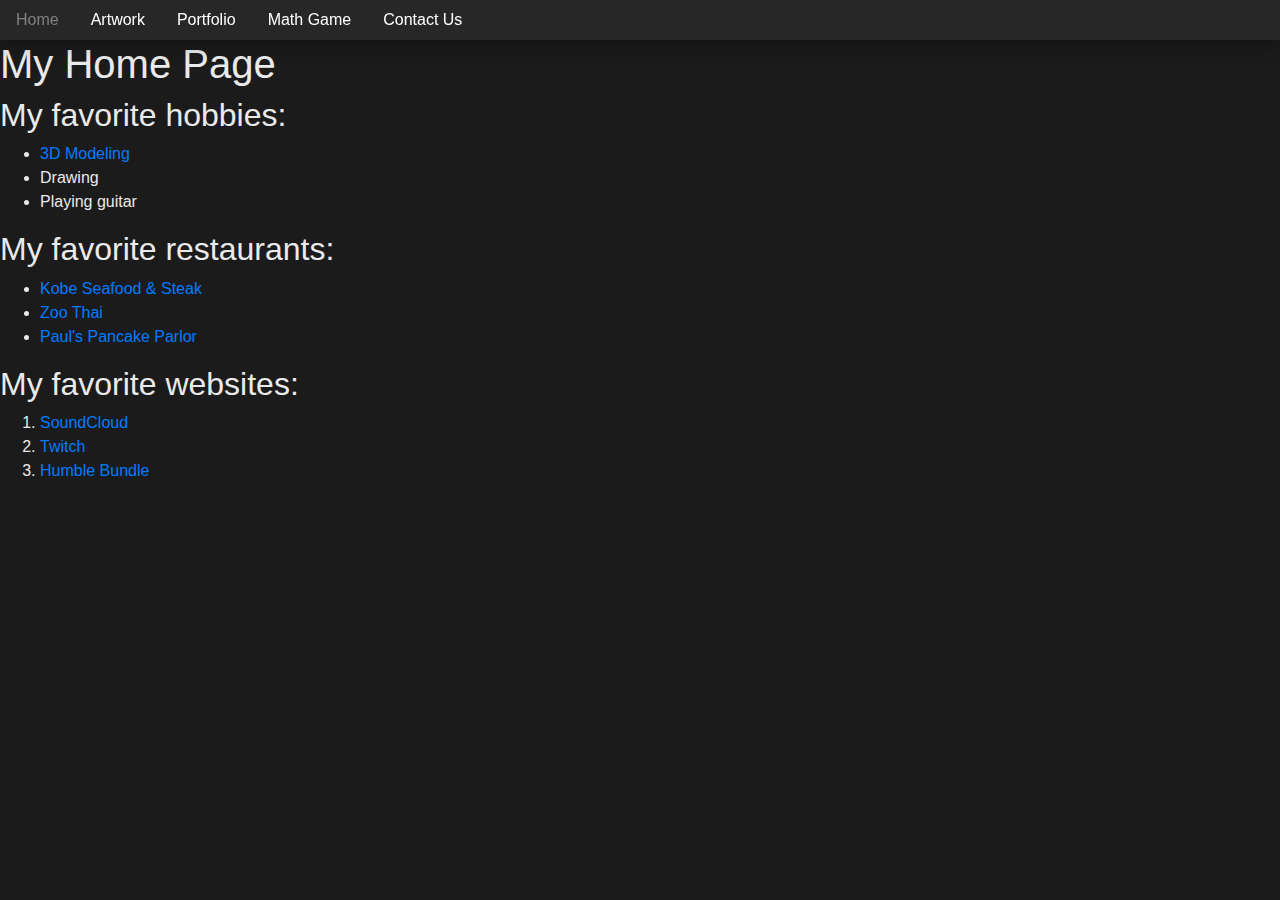
<file: index.html>
<html>
    <title>Home Page</title>
    <head>
      <link rel="stylesheet" href="https://stackpath.bootstrapcdn.com/bootstrap/4.3.1/css/bootstrap.min.css" integrity="sha384-ggOyR0iXCbMQv3Xipma34MD+dH/1fQ784/j6cY/iJTQUOhcWr7x9JvoRxT2MZw1T" crossorigin="anonymous">
      <link rel="stylesheet" href="styles/main.css">
    </head>
    <body>
      <div class="nav">
        <a class="nav-link active" href="index.html">Home</a>
        <a class="nav-link" href="artwork.html">Artwork</a>
        <a class="nav-link" href="portfolio.html">Portfolio</a>
        <a class="nav-link" href="math.html">Math Game</a>
        <a class="nav-link" href="contact.html">Contact Us</a>
      </div>

      <h1>My Home Page</h1>

      <h2>My favorite hobbies:</h2>
      <ul>
        <li><a href="artwork.html">3D Modeling</a></li>
        <li>Drawing</li>
        <li>Playing guitar</li>
      </ul>

      <h2>My favorite restaurants:</h2>
      <ul>
        <li><a href="http://kobemissoula.com/" target="_new">Kobe Seafood & Steak</a></li>
        <li><a href="https://www.zoothai.com/" target="_new">Zoo Thai</a></li>
        <li><a href="http://www.becausepancakes.com/" target="_new">Paul's Pancake Parlor</a></li>
      </ul>

      <h2>My favorite websites:</h2>
      <ol>
        <li><a href="https://soundcloud.com/discover" target="_new">SoundCloud</a></li>
        <li><a href="https://www.twitch.tv/" target="_new">Twitch</a></li>
        <li><a href="https://www.humblebundle.com/" target="_new">Humble Bundle</a></li>
      </ol>
    </body>
</htmL>
</file>
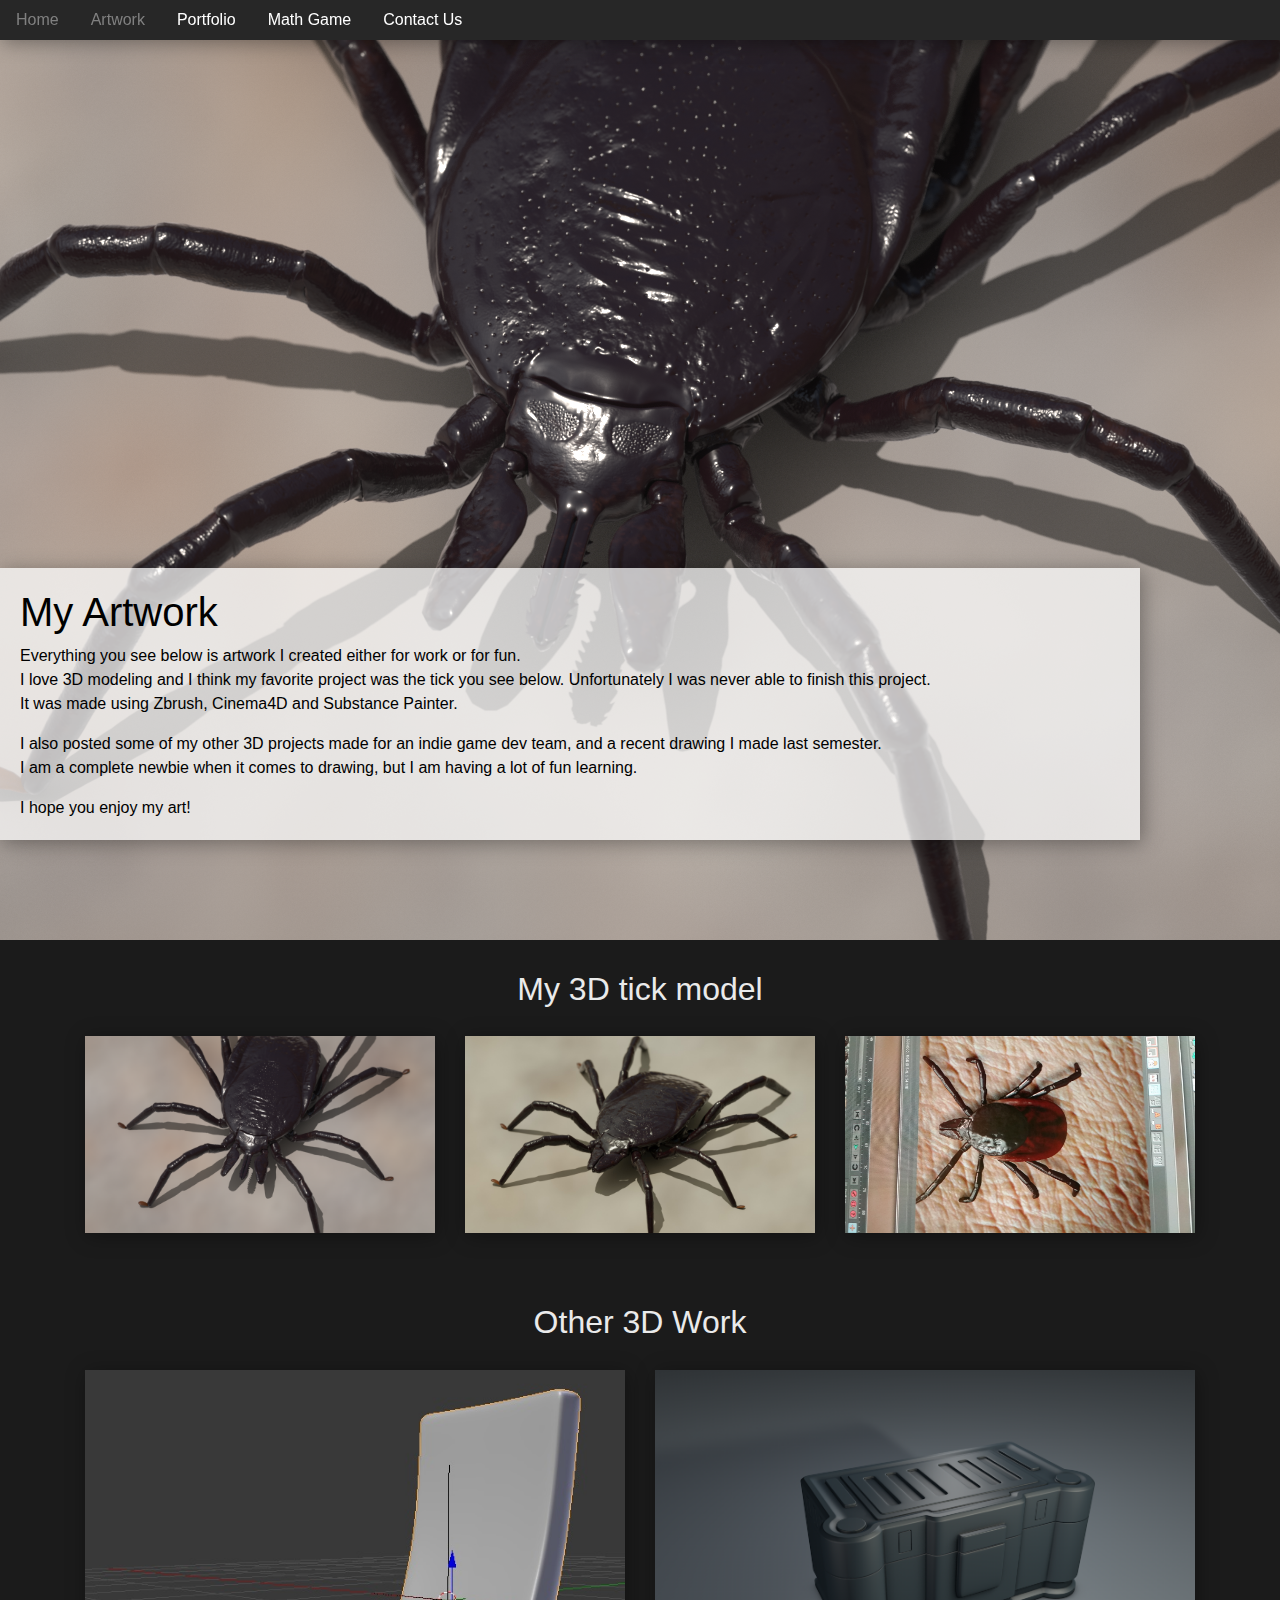
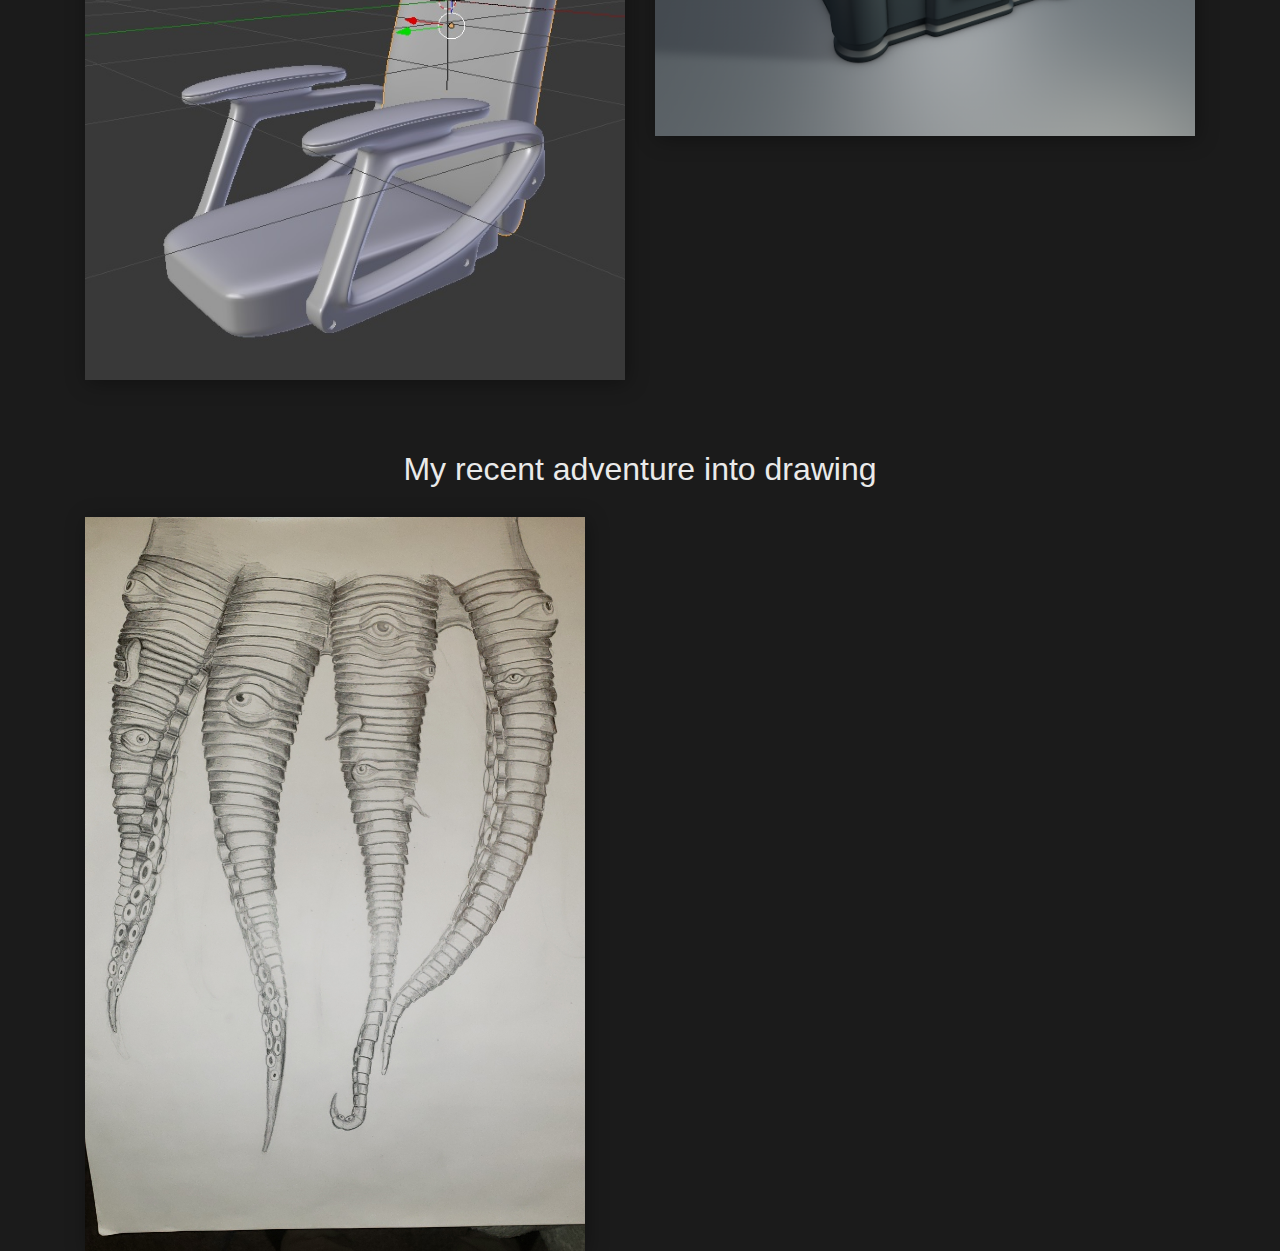
<file: artwork.html>
<html>
    <title>Artwork</title>
    <head>
      <link rel="stylesheet" href="https://stackpath.bootstrapcdn.com/bootstrap/4.3.1/css/bootstrap.min.css" integrity="sha384-ggOyR0iXCbMQv3Xipma34MD+dH/1fQ784/j6cY/iJTQUOhcWr7x9JvoRxT2MZw1T" crossorigin="anonymous">
      <link rel="stylesheet" href="styles/main.css">

      <style>
        body {
          margin-top: 100vh;
        }
        .container {
          padding-top: 50px;
        }

        .art {
          width: 100%;
          box-shadow: 2px 3px 19px rgba(0, 0, 0, 0.35);
        }

      </style>
    </head>
    <body>
      <div class="nav">
        <a class="nav-link" href="index.html">Home</a>
        <a class="nav-link active" href="artwork.html">Artwork</a>
        <a class="nav-link" href="portfolio.html">Portfolio</a>
        <a class="nav-link" href="math.html">Math Game</a>
        <a class="nav-link" href="contact.html">Contact Us</a>
      </div>

      <div id="page-image">
        <div class="container" id="text-shadow" style="position: absolute; bottom: 100px;">
          <h1>My Artwork</h1>

          <p>
            Everything you see below is artwork I created either for work or for fun. <br>
            I love 3D modeling and I think my favorite project was the tick you see below. Unfortunately I was never able to finish this project. <br/>
            It was made using Zbrush, Cinema4D and Substance Painter.
          </p>

          <p>
            I also posted some of my other 3D projects made for an indie game dev team, and a recent drawing I made last semester.<br>
            I am a complete newbie when it comes to drawing, but I am having a lot of fun learning.<br/>
          </p>

          <span>I hope you enjoy my art!</span><br/>
        </div>

      </div>

      <div class="container">
        <div class="row" style="text-align: center; padding: 20px;">
          <h2 style="width: 100%;">My 3D tick model</h2>
        </div>
        <div class="row">
          <div class="col-sm">
            <img class="art" src="images/tick_nc3_mouthparts.png" />
          </div>
          <div class="col-sm">
            <img class="art" src="images/tick_nc3.jpg" />
          </div>
          <div class="col-sm">
            <img class="art" src="images/tick_color.jpg" />
          </div>
        </div>
      </div>

      <div class="container">
        <div class="row" style="text-align: center; padding: 20px;">
          <h2 style="width: 100%;">Other 3D Work</h2>
        </div>
        <div class="row">
          <div class="col-sm">
            <img class="art" src="images/chair_base.jpg" />
          </div>
          <div class="col-sm">
            <img class="art" src="images/crate.png" />
          </div>
        </div>
      </div>

      <div class="container">
        <div class="row" style="text-align: center; padding: 20px;">
          <h2 style="width: 100%;">My recent adventure into drawing</h2>
        </div>
        <div class="row">
          <div class="col-sm">
            <img class="art" style="max-width: 500px;" src="images/drawing.jpg" />
          </div>
        </div>
      </div>

    </body>
</htmL>
</file>
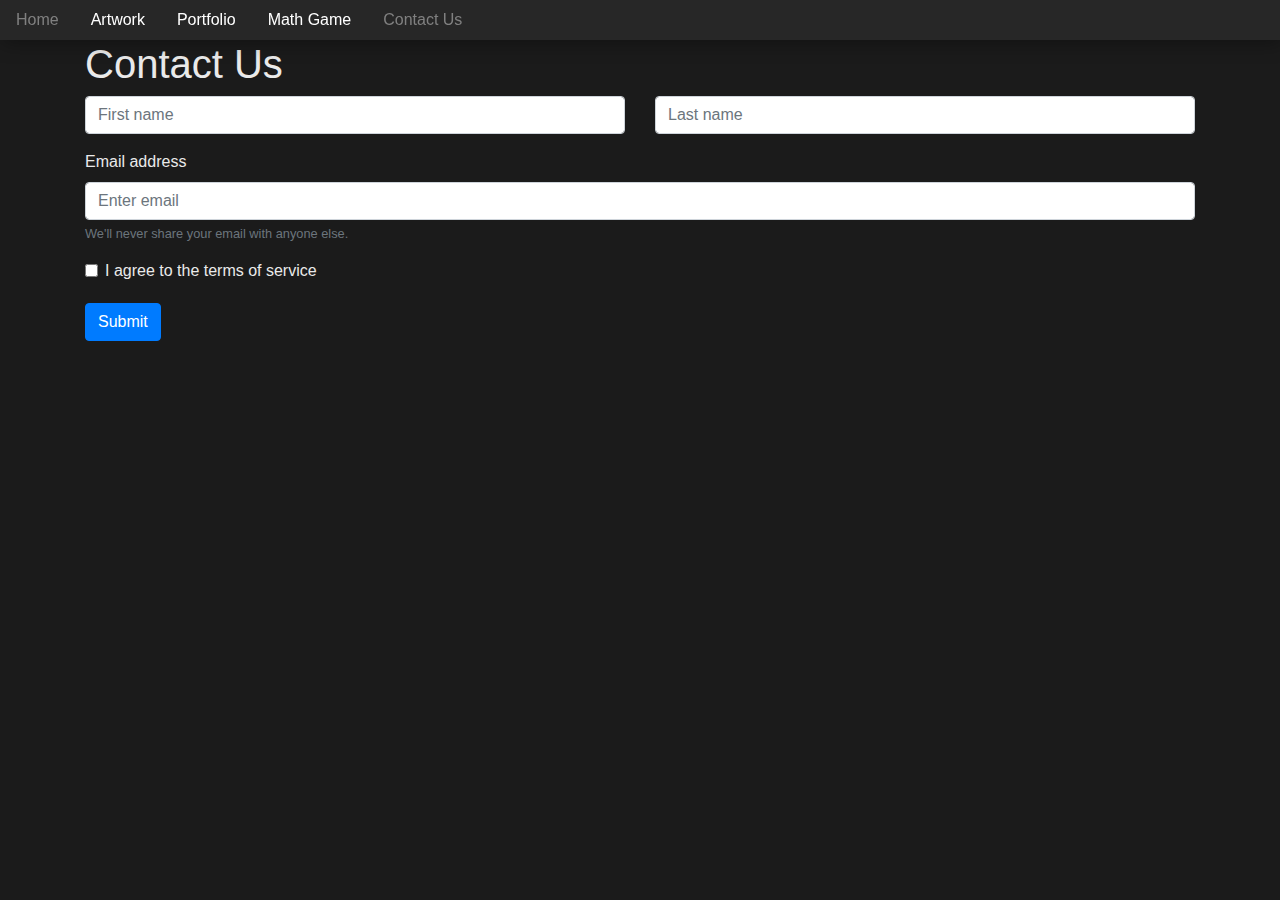
<file: contact.html>
<html>
    <title>Contact Us</title>
    <head>
      <link rel="stylesheet" href="https://stackpath.bootstrapcdn.com/bootstrap/4.3.1/css/bootstrap.min.css" integrity="sha384-ggOyR0iXCbMQv3Xipma34MD+dH/1fQ784/j6cY/iJTQUOhcWr7x9JvoRxT2MZw1T" crossorigin="anonymous">
      <link rel="stylesheet" href="styles/main.css">

      <script>
        function getData() {
          var firstName = document.getElementById('fName').value;
          var lastName = document.getElementById('lName').value;
          var email = document.getElementById('email').value;
          console.log(firstName);

          if (firstName == "") {
            document.getElementById('fName').focus();
            document.getElementById('fName').style["background-color"] = "#ffaaaa";
            return false;
          } else {
            document.getElementById('fName').style["background-color"] = "white";
          }
          if (lastName == "") {
            document.getElementById('lName').focus();
            document.getElementById('lName').style["background-color"] = "#ffaaaa";
            return false;
          } else {
            document.getElementById('lName').style["background-color"] = "white";
          }
          if (email == "") {
            document.getElementById('email').focus();
            document.getElementById('email').style["background-color"] = "#ffaaaa";
            return false;
          } else {
            document.getElementById('email').style["background-color"] = "white";
          }
          if (document.getElementById('terms').checked == false) {
            document.getElementById('termsLabel').style["color"] = "#ffaaaa";
            return false;
          }
        }
      </script>
    </head>
    <body>
      <div class="nav">
        <a class="nav-link" href="index.html">Home</a>
        <a class="nav-link" href="artwork.html">Artwork</a>
        <a class="nav-link" href="portfolio.html">Portfolio</a>
        <a class="nav-link" href="math.html">Math Game</a>
        <a class="nav-link active" href="contact.html">Contact Us</a>
      </div>

      <div class="container">
        <h1>Contact Us</h1>
        <form onsubmit="return getData()">
          <div class="form-group">
            <div class="row">
              <div class="col">
                <input type="text" class="form-control" id="fName" placeholder="First name">
              </div>
              <div class="col">
                <input type="text" class="form-control" id="lName" placeholder="Last name">
              </div>
            </div>
          </div>
          <div class="form-group">
            <label for="email">Email address</label>
            <input type="email" class="form-control" id="email" aria-describedby="emailHelp" placeholder="Enter email">
            <small id="emailHelp" class="form-text text-muted">We'll never share your email with anyone else.</small>
          </div>
          <div class="form-check">
            <input type="checkbox" class="form-check-input" id="terms">
            <label class="form-check-label" id="termsLabel" for="terms">I agree to the terms of service</label>
          </div>
          <button onClick="getData();" style="margin-top: 20px;" class="btn btn-primary">Submit</button>
        </form>
      </div>
    </body>
</htmL>
</file>
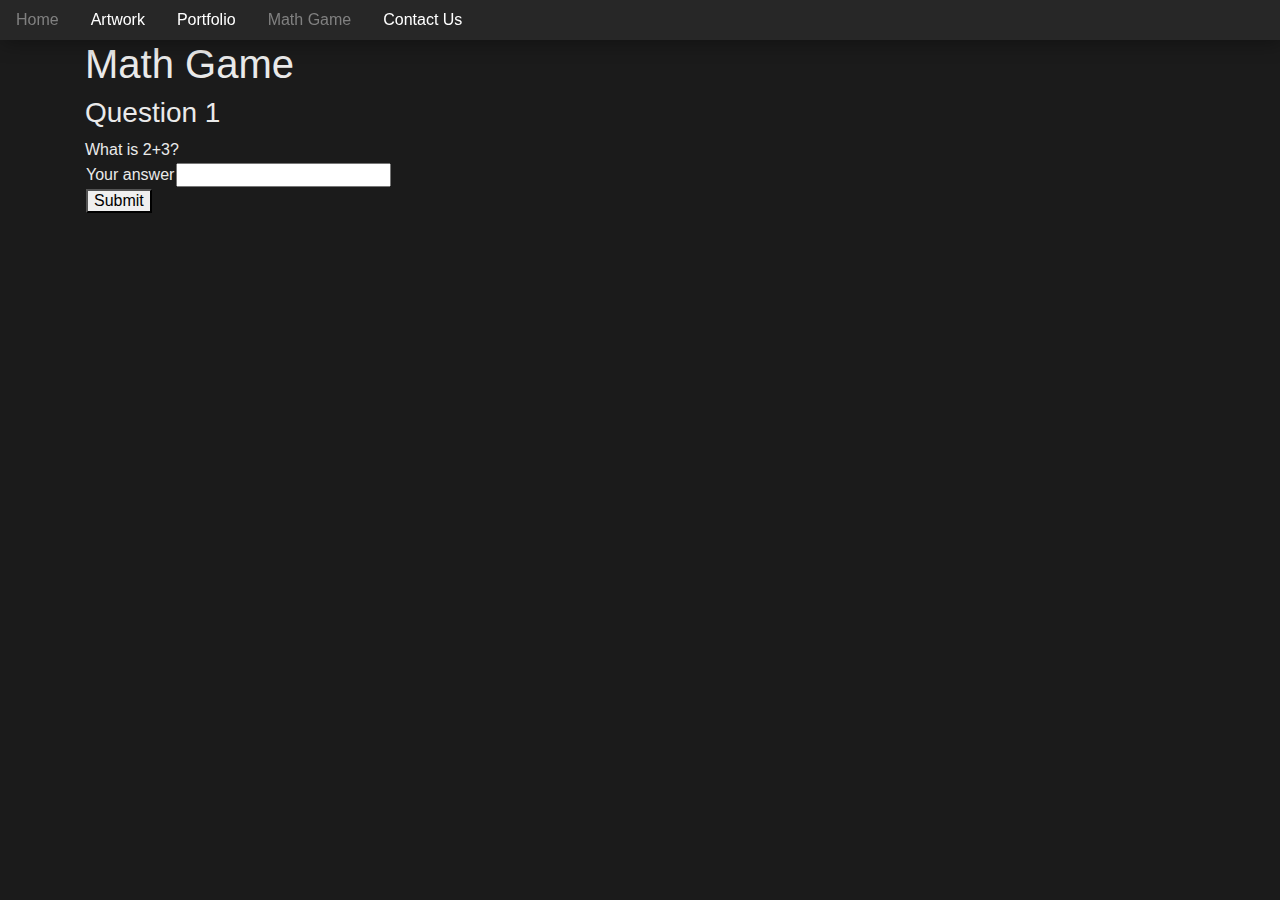
<file: math.html>
<html>
    <title>Math</title>
    <head>
      <link rel="stylesheet" href="https://stackpath.bootstrapcdn.com/bootstrap/4.3.1/css/bootstrap.min.css" integrity="sha384-ggOyR0iXCbMQv3Xipma34MD+dH/1fQ784/j6cY/iJTQUOhcWr7x9JvoRxT2MZw1T" crossorigin="anonymous">
      <link rel="stylesheet" href="styles/main.css">
      <script>
        var actualAnswer;
        var number1;
        var number2;
        var correct = 0;
        var incorrect = 0;
        var percentage;
        var totalQuestions = 1;

        function printQuestion() {
            actualAnswer = number1 + number2;
            document.getElementById("theQuestion").innerHTML = "What is " + number1 + "+" + number2 + "?";
            document.getElementById("questionNumber").innerHTML = "Question " + totalQuestions;

        }

        function checkAnswer() {
            if (totalQuestions < 11) {
              var answer = document.getElementById("txtAnswer").value;
              if(answer == actualAnswer)
              {
                totalQuestions++;
                correct++;
                document.getElementById("finalResult").innerHTML = "Good job!";
                if (totalQuestions < 11) {
                  runGame();
                } else {
                  document.getElementById("correct").innerHTML = "Correct " + correct;
                  document.getElementById("incorrect").innerHTML = "Incorrect " + incorrect;
                  document.getElementById("incorrect").innerHTML = "Percentage = " + correct/incorrect;
                }

              }
              else
              {
                totalQuestions++;
                incorrect++;
                document.getElementById("finalResult").innerHTML = "Not Quite!";
                if (totalQuestions < 11) {
                  runGame();
                } else {
                  document.getElementById("correct").innerHTML = "Correct " + correct;
                  document.getElementById("incorrect").innerHTML = "Incorrect " + incorrect;
                  document.getElementById("incorrect").innerHTML = "Percentage = " + (correct/10)*100 + "%";
                }
              }
            }
        }

        function runGame() {
            for(var i = 0; i < 10; i++)
            {
                 number1 = Math.floor(Math.random() * 10);
                 number2 = Math.floor(Math.random() * 10);
            }
            printQuestion();
        }
      </script>
    </head>
    <body onload="runGame();">
      <div class="nav">
        <a class="nav-link" href="index.html">Home</a>
        <a class="nav-link" href="artwork.html">Artwork</a>
        <a class="nav-link" href="portfolio.html">Portfolio</a>
        <a class="nav-link active" href="math.html">Math Game</a>
        <a class="nav-link" href="contact.html">Contact Us</a>
      </div>

      <div class="container">
        <h1>Math Game</h1>
        <h3 id="questionNumber"></h3>
        <div id="theQuestion"></div>
            <table>
                <tr>
                    <td>Your answer</td>
                    <td><input type="text" id="txtAnswer"></td>
                </tr>
                <tr>
                    <td colspan="2"><button id="btnSubmit" onClick="checkAnswer();">Submit</button></td>
                </tr>
            </table>
        <div id="finalResult"></div>
        <div id="correct"></div>
        <div id="incorrect"></div>
        <div id="percentage"></div>
      </div>


    </body>

</htmL>
</file>
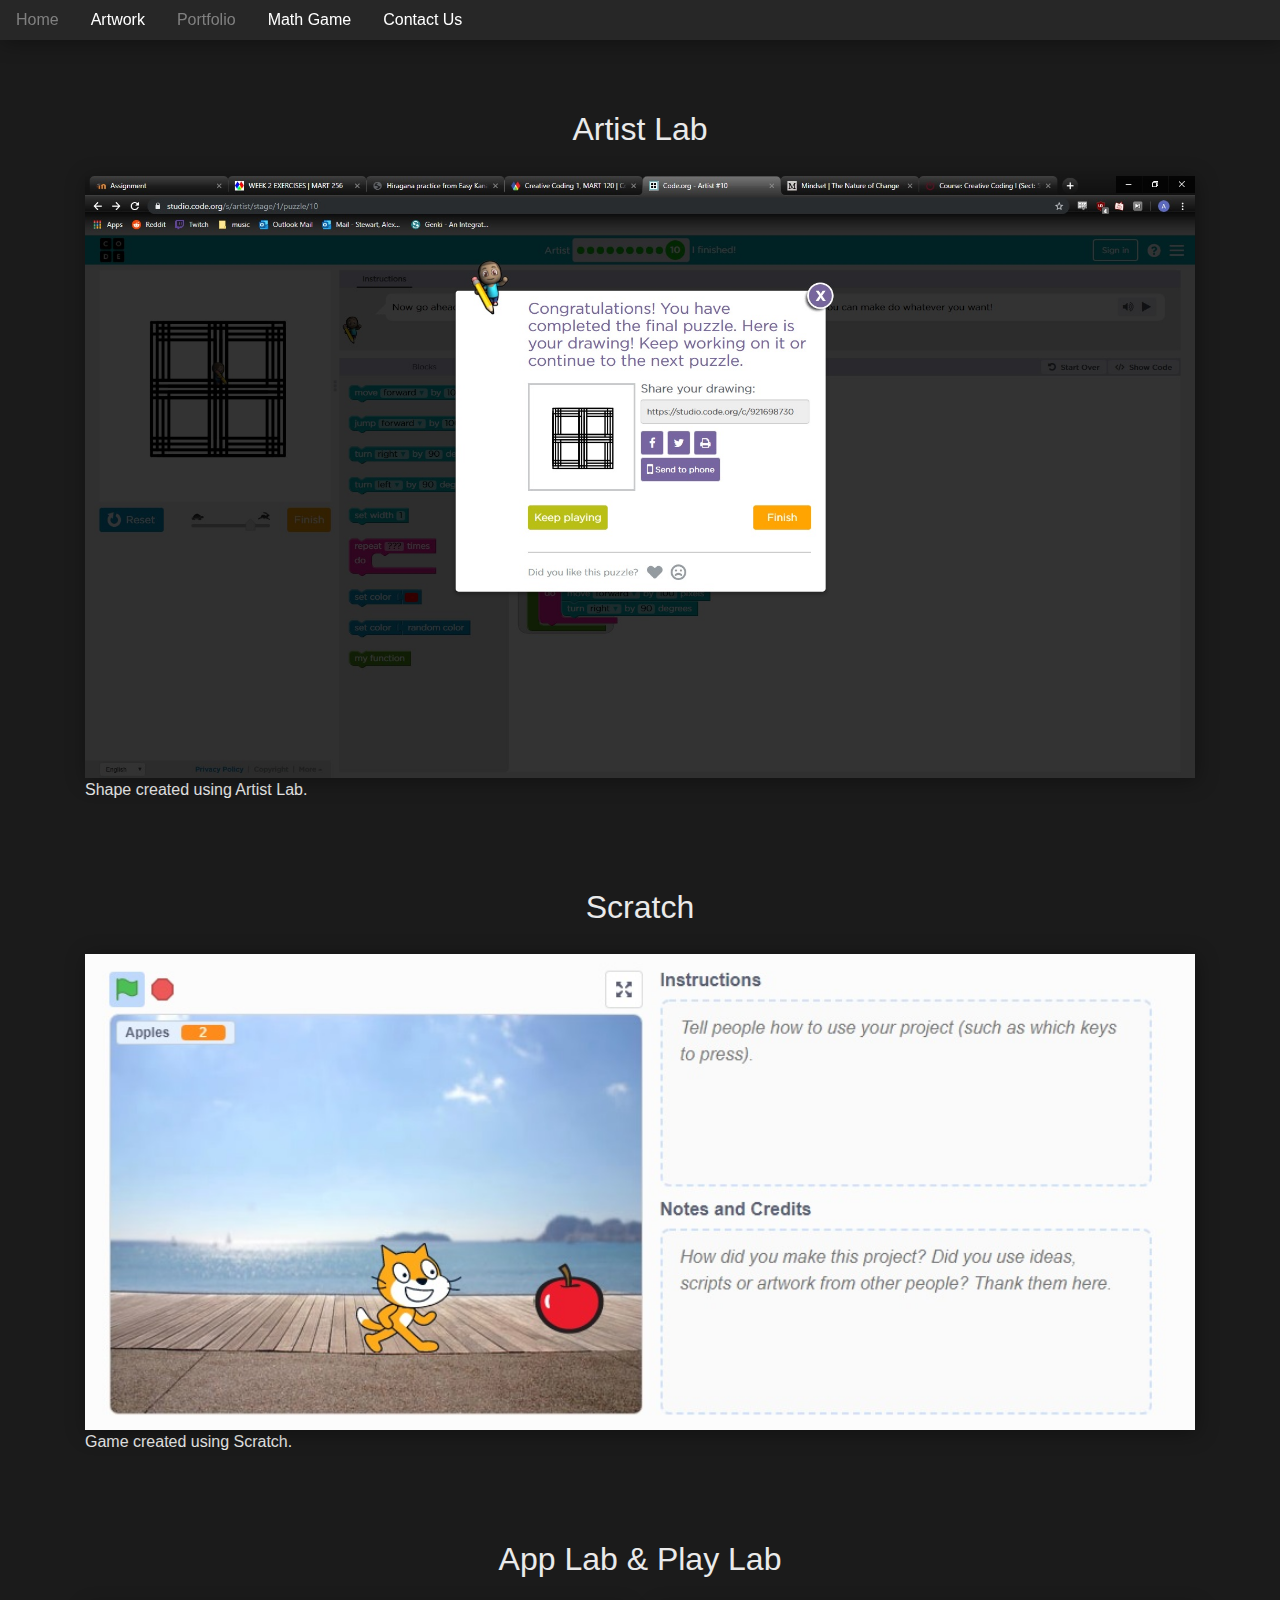
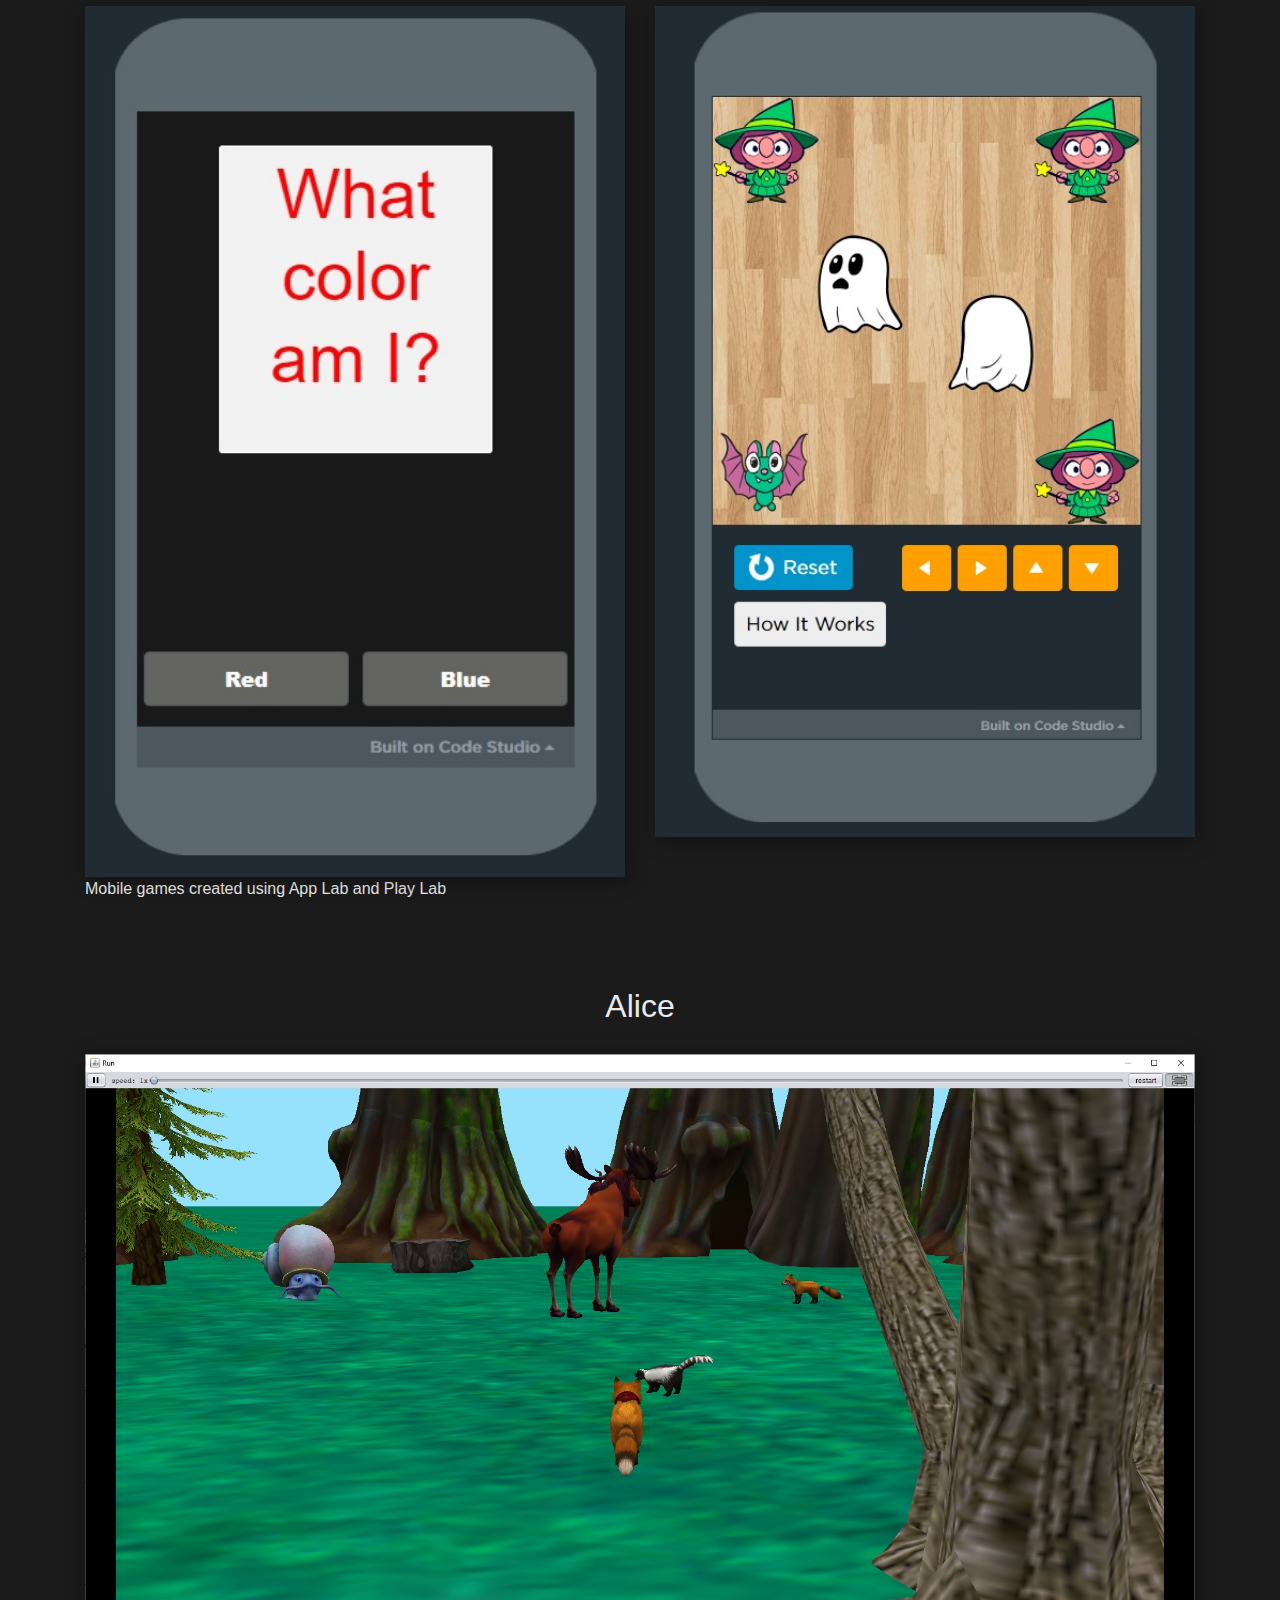
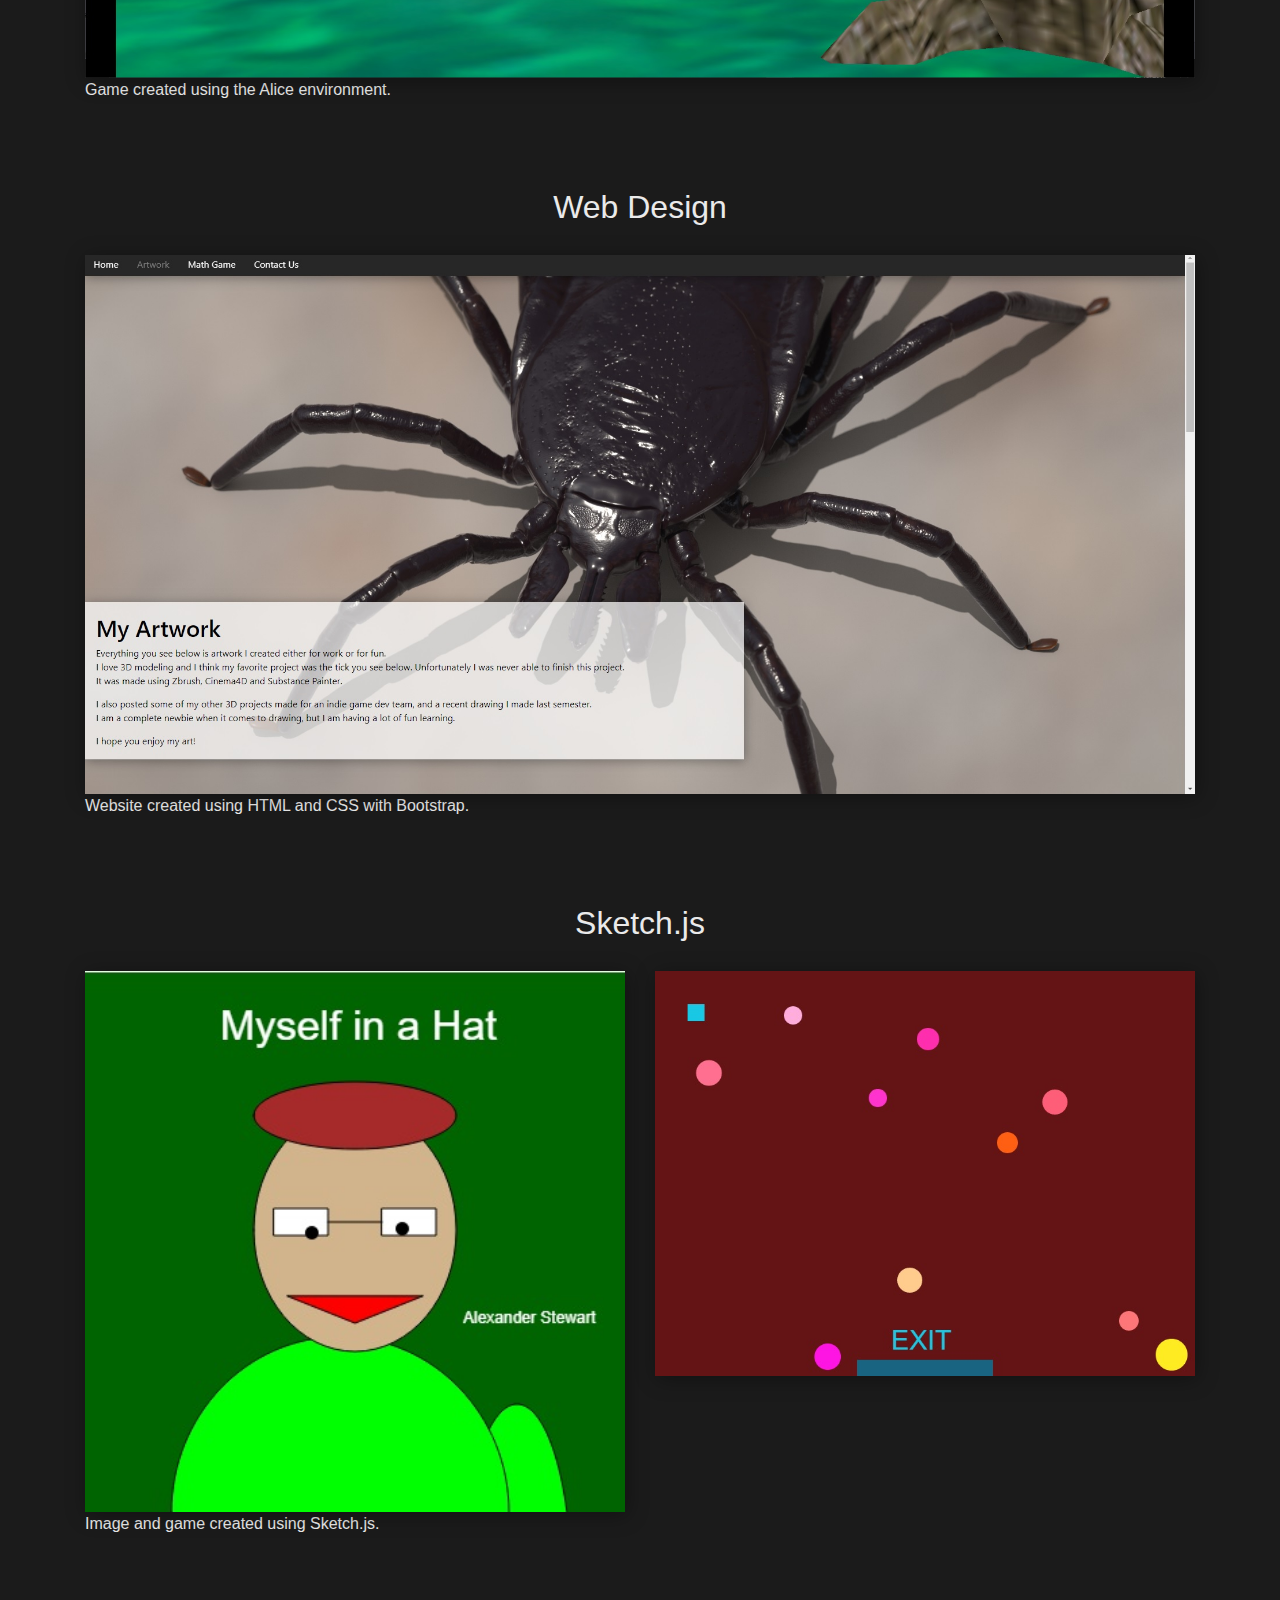
<file: portfolio.html>
<html>
    <title>Portfolio</title>
    <head>
      <link rel="stylesheet" href="https://stackpath.bootstrapcdn.com/bootstrap/4.3.1/css/bootstrap.min.css" integrity="sha384-ggOyR0iXCbMQv3Xipma34MD+dH/1fQ784/j6cY/iJTQUOhcWr7x9JvoRxT2MZw1T" crossorigin="anonymous">
      <link rel="stylesheet" href="styles/main.css">

      <style>
        .container {
          padding-top: 50px;
        }

        .art {
          width: 100%;
          box-shadow: 2px 3px 19px rgba(0, 0, 0, 0.35);
        }

      </style>
    </head>
    <body>
      <div class="nav">
        <a class="nav-link" href="index.html">Home</a>
        <a class="nav-link" href="artwork.html">Artwork</a>
        <a class="nav-link active" href="portfolio.html">Portfolio</a>
        <a class="nav-link" href="math.html">Math Game</a>
        <a class="nav-link" href="contact.html">Contact Us</a>
      </div>

      <div class="container">
        <div class="row" style="text-align: center; padding: 20px;">
          <h2 style="width: 100%;">Artist Lab</h2>
        </div>
        <div class="row">
          <div class="col-sm">
            <img class="art" src="images/screenshots/homework2/artist_lab.jpg" />
          </div>
        </div>
        <p>
          Shape created using Artist Lab.
        </p>
      </div>

      <div class="container">
        <div class="row" style="text-align: center; padding: 20px;">
          <h2 style="width: 100%;">Scratch</h2>
        </div>
        <div class="row">
          <div class="col-sm">
            <img class="art" src="images/screenshots/homework3/scratch.jpg" />
          </div>
        </div>
        <p>
          Game created using Scratch.
        </p>
      </div>

      <div class="container">
        <div class="row" style="text-align: center; padding: 20px;">
          <h2 style="width: 100%;">App Lab & Play Lab</h2>
        </div>
        <div class="row">
          <div class="col-sm">
            <img class="art" src="images/screenshots/homework4/applab.jpg" />
          </div>
          <div class="col-sm">
            <img class="art" src="images/screenshots/homework4/playlab.jpg" />
          </div>
        </div>
        <p>
          Mobile games created using App Lab and Play Lab
        </p>
      </div>

      <div class="container">
        <div class="row" style="text-align: center; padding: 20px;">
          <h2 style="width: 100%;">Alice</h2>
        </div>
        <div class="row">
          <div class="col-sm">
            <img class="art" src="images/screenshots/homework5/alice.jpg" />
          </div>
        </div>
        <p>
          Game created using the Alice environment.
        </p>
      </div>

      <div class="container">
        <div class="row" style="text-align: center; padding: 20px;">
          <h2 style="width: 100%;">Web Design</h2>
        </div>
        <div class="row">
          <div class="col-sm">
            <img class="art" src="images/screenshots/web/artwork.jpg" />
          </div>
        </div>
        <p>
          Website created using HTML and CSS with Bootstrap.
        </p>
      </div>

      <div class="container">
        <div class="row" style="text-align: center; padding: 20px;">
          <h2 style="width: 100%;">Sketch.js</h2>
        </div>
        <div class="row">
          <div class="col-sm">
            <img class="art" src="images/screenshots/web/sketch_face.jpg" />
          </div>
          <div class="col-sm">
            <img class="art" src="images/screenshots/web/sketch_game.jpg" />
          </div>
        </div>
        <p>
          Image and game created using Sketch.js.
        </p>
      </div>

      <div class="container"></div>

    </body>
</htmL>
</file>
<file: styles/main.css>
body {
  background-color: #1b1b1b;
  color: #eaeaea;
  margin-top:40px;
}

.nav {
  position: fixed;
  top: 0;
  width: 100%;
  background-color: #272727;
  box-shadow: 2px 3px 19px rgba(0, 0, 0, 0.35);
  z-index: 10;
}

.nav-link {
  color: white;
}

.nav-link:hover, .nav-link.active {
  color: grey;
}

#page-image {
  background-image:url("../images/tick_nc3_mouthparts.png");
  background-position:bottom;
  width: 100%;
  height: 100vh;
  position: absolute;
  z-index: 0;
  top: 40px;
}

#text-shadow {
  background-color: rgba(255, 255, 255, 0.72);
  box-shadow: 2px 3px 19px rgba(0, 0, 0, 0.35);
  color: black;
  padding: 20px;
}
</file>
